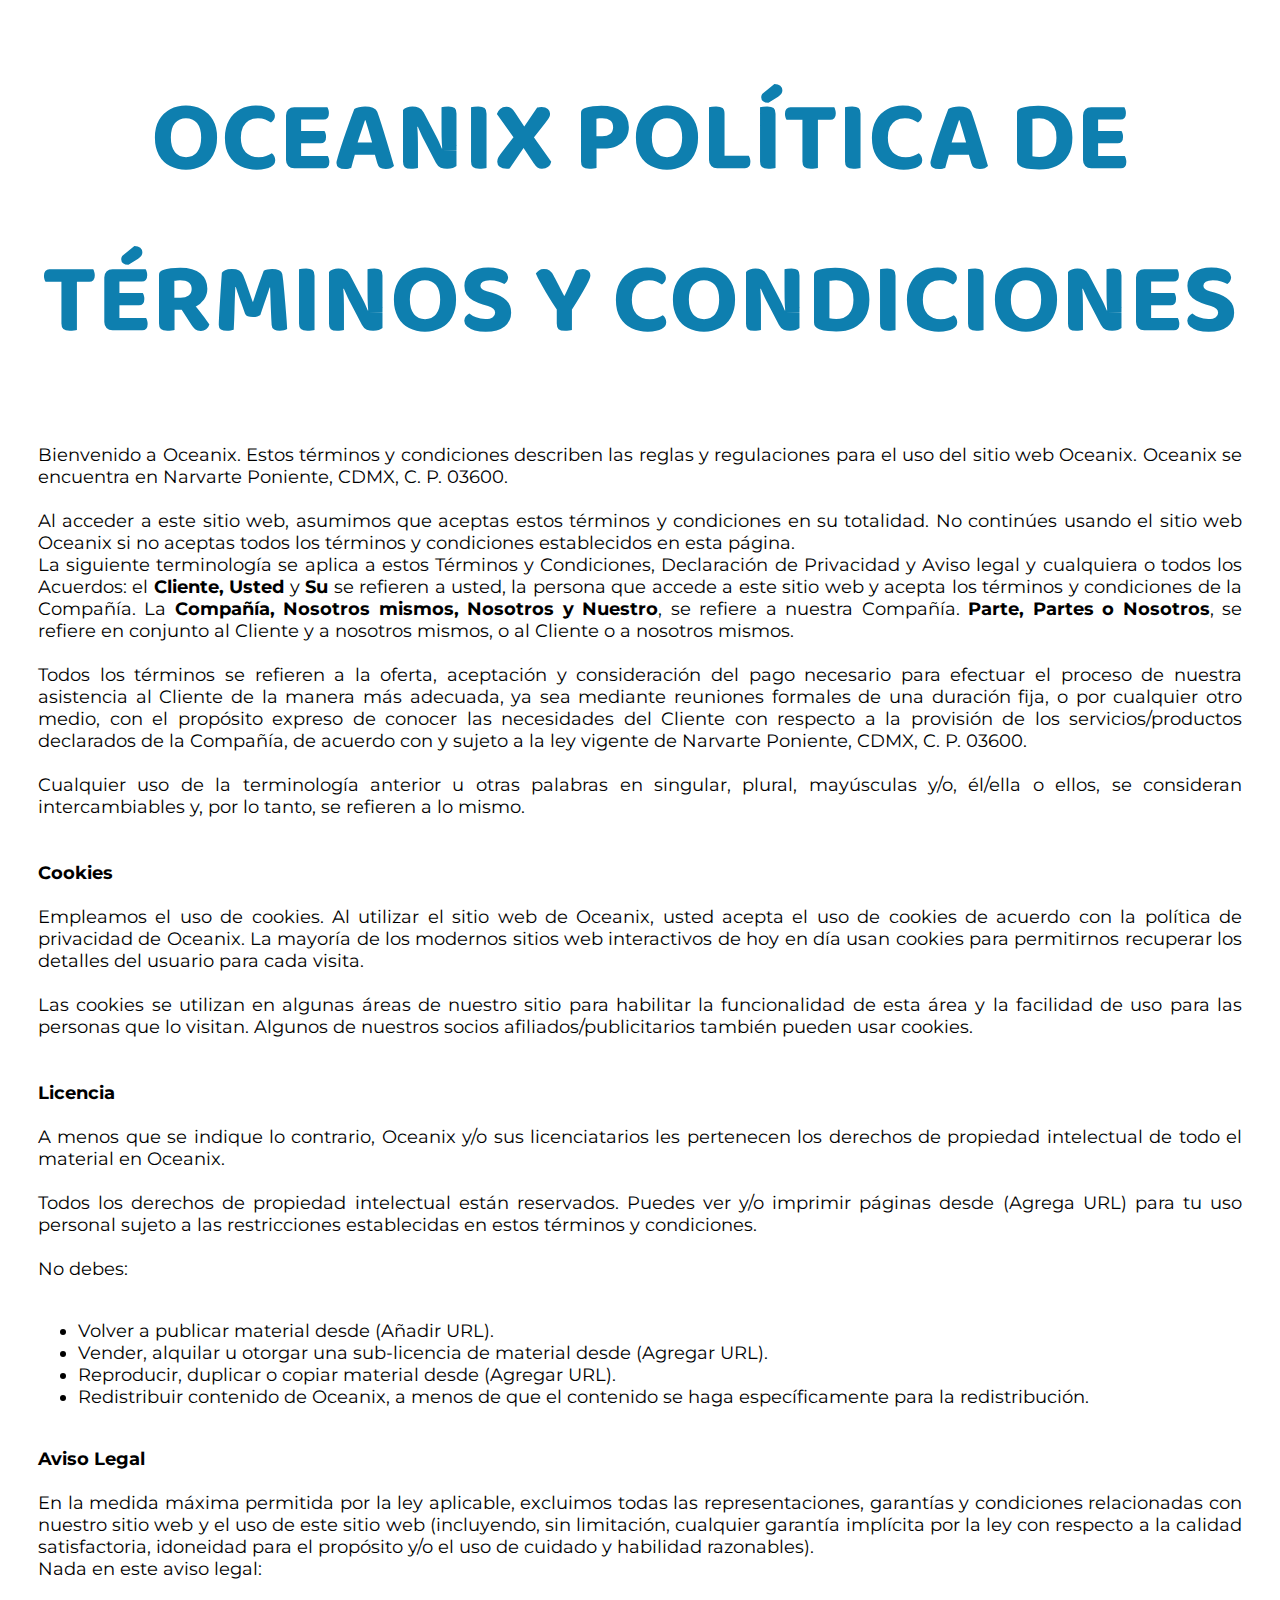
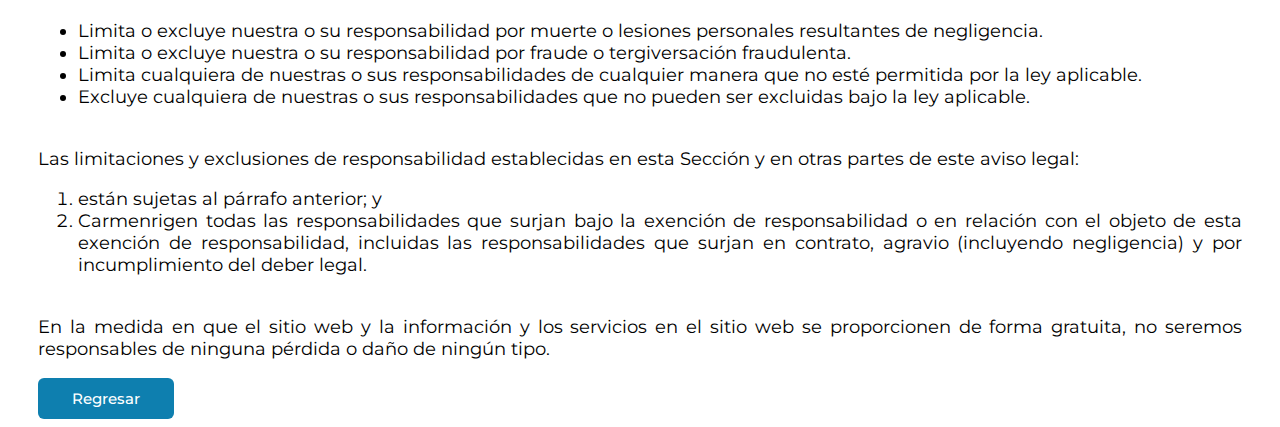
<file: src/terminos_condiciones.html>
<!DOCTYPE html>
<html lang="en">
<head>
    <meta charset="UTF-8">
    <meta http-equiv="X-UA-Compatible" content="IE=edge">
    <meta name="viewport" content="width=device-width, initial-scale=1.0">
    <link rel="stylesheet" href="https://cdn.jsdelivr.net/npm/bootstrap@4.6.1/dist/css/bootstrap.min.css" integrity="sha384-zCbKRCUGaJDkqS1kPbPd7TveP5iyJE0EjAuZQTgFLD2ylzuqKfdKlfG/eSrtxUkn" crossorigin="anonymous">
    <link rel="stylesheet" href="assets/css/styles.css">
    <link rel="stylesheet" href="assets/css/terminos-condiciones-style.css">
    <link rel="shortcut icon" href="assets/img/logos/logosimplepng.png" type="image/x-icon">
    <title>Términos y Condiciones Oceanix</title>
</head>
<body class="hidden">

    <div class="centrado" id="onload">
        <div class="preloader">
          <div></div>
          <div></div>
          <div></div>
          <div></div>
          <div></div>
          <div></div>
          <div></div>
          <div></div>
          <div></div>
        </div>
      </div>
    <div class="texto">
        <h1>Oceanix Política de Términos y Condiciones</h1>
        <p>
            Bienvenido a Oceanix. Estos términos y condiciones describen las reglas y regulaciones para el uso del sitio web Oceanix. Oceanix se encuentra en Narvarte Poniente, CDMX, C. P. 03600.
            <br><br>
            Al acceder a este sitio web, asumimos que aceptas estos términos y condiciones en su totalidad. No continúes usando el sitio web Oceanix si no aceptas todos los términos y condiciones establecidos en esta página.
            <br>
            La siguiente terminología se aplica a estos Términos y Condiciones, Declaración de Privacidad y Aviso legal y cualquiera o todos los Acuerdos: el <span style="font-weight: bold;">Cliente, Usted</span> y <span style="font-weight: bold;">Su</span> se refieren a usted, la persona que accede a este sitio web y acepta los términos y condiciones de la Compañía. La <span style="font-weight: bold;">Compañía, Nosotros mismos, Nosotros y Nuestro</span>, se refiere a nuestra Compañía. <span style="font-weight: bold;">Parte, Partes o Nosotros</span>, se refiere en conjunto al Cliente y a nosotros mismos, o al Cliente o a nosotros mismos.
            <br><br>
            Todos los términos se refieren a la oferta, aceptación y consideración del pago necesario para efectuar el proceso de nuestra asistencia al Cliente de la manera más adecuada, ya sea mediante reuniones formales de una duración fija, o por cualquier otro medio, con el propósito expreso de conocer las necesidades del Cliente con respecto a la provisión de los servicios/productos declarados de la Compañía, de acuerdo con y sujeto a la ley vigente de Narvarte Poniente, CDMX, C. P. 03600.
            <br><br>
            Cualquier uso de la terminología anterior u otras palabras en singular, plural, mayúsculas y/o, él/ella o ellos, se consideran intercambiables y, por lo tanto, se refieren a lo mismo.
            <br><br><br>
            <span style="font-weight: bold;">Cookies</span>
            <br><br>
            Empleamos el uso de cookies. Al utilizar el sitio web de Oceanix, usted acepta el uso de cookies de acuerdo con la política de privacidad de Oceanix. La mayoría de los modernos sitios web interactivos de hoy en día usan cookies para permitirnos recuperar los detalles del usuario para cada visita.
            <br><br>
            Las cookies se utilizan en algunas áreas de nuestro sitio para habilitar la funcionalidad de esta área y la facilidad de uso para las personas que lo visitan. Algunos de nuestros socios afiliados/publicitarios también pueden usar cookies.
            <br><br><br>
            <span style="font-weight: bold;">Licencia</span>
            <br><br>
            A menos que se indique lo contrario, Oceanix y/o sus licenciatarios les pertenecen los derechos de propiedad intelectual de todo el material en Oceanix.
            <br><br>  
            Todos los derechos de propiedad intelectual están reservados. Puedes ver y/o imprimir páginas desde (Agrega URL) para tu uso personal sujeto a las restricciones establecidas en estos términos y condiciones.
            <br><br>
            No debes:
            <br><br>
            <ul>
                <li>Volver a publicar material desde (Añadir URL).</li>
                <li>Vender, alquilar u otorgar una sub-licencia de material desde (Agregar URL).</li>
                <li>Reproducir, duplicar o copiar material desde (Agregar URL).</li>
                <li>Redistribuir contenido de Oceanix, a menos de que el contenido se haga específicamente para la redistribución.</li>
            </ul>
        </p>
        <p>
            <br>
            <span style="font-weight: bold;">Aviso Legal</span>
            <br><br>
            En la medida máxima permitida por la ley aplicable, excluimos todas las representaciones, garantías y condiciones relacionadas con nuestro sitio web y el uso de este sitio web (incluyendo, sin limitación, cualquier garantía implícita por la ley con respecto a la calidad satisfactoria, idoneidad para el propósito y/o el uso de cuidado y habilidad razonables).
            <br>
            Nada en este aviso legal:        
            <br><br>
        </p>
        <ul>
            <li>Limita o excluye nuestra o su responsabilidad por muerte o lesiones personales resultantes de negligencia.</li>
            <li>Limita o excluye nuestra o su responsabilidad por fraude o tergiversación fraudulenta.</li>
            <li>Limita cualquiera de nuestras o sus responsabilidades de cualquier manera que no esté permitida por la ley aplicable.</li>
            <li>Excluye cualquiera de nuestras o sus responsabilidades que no pueden ser excluidas bajo la ley aplicable.</li>
        </ul>
        <p>
            <br>
            Las limitaciones y exclusiones de responsabilidad establecidas en esta Sección y en otras partes de este aviso legal:
            <br>
        </p>
        <ol>
            <li>están sujetas al párrafo anterior; y</li>
            <li>Carmenrigen todas las responsabilidades que surjan bajo la exención de responsabilidad o en relación con el objeto de esta exención de responsabilidad, incluidas las responsabilidades que surjan en contrato, agravio (incluyendo negligencia) y por incumplimiento del deber legal.</li>
        </ol>
        <p>
        <br>
            En la medida en que el sitio web y la información y los servicios en el sitio web se proporcionen de forma gratuita, no seremos responsables de ninguna pérdida o daño de ningún tipo.        
        </p>
        <div class="d-flex justify-content-center mb-5" >
            <a href="registro.html"><button type="button" class="boton-primario"> Regresar</button></a>
        </div>
 
    </div>
    
    <!-- Option 1: Bootstrap Bundle with Popper -->
    <script src="https://cdn.jsdelivr.net/npm/jquery@3.5.1/dist/jquery.slim.min.js" integrity="sha384-DfXdz2htPH0lsSSs5nCTpuj/zy4C+OGpamoFVy38MVBnE+IbbVYUew+OrCXaRkfj" crossorigin="anonymous"></script>
    <script src="https://cdn.jsdelivr.net/npm/bootstrap@4.6.1/dist/js/bootstrap.bundle.min.js" integrity="sha384-fQybjgWLrvvRgtW6bFlB7jaZrFsaBXjsOMm/tB9LTS58ONXgqbR9W8oWht/amnpF" crossorigin="anonymous"></script>
    <script src="https://code.jquery.com/jquery-3.3.1.min.js"></script>
    <script src="assets/js/loader.js"></script>

    <!-- Option 2: Separate Popper and Bootstrap JS -->
    <!--
    <script src="https://cdn.jsdelivr.net/npm/@popperjs/core@2.10.2/dist/umd/popper.min.js" integrity="sha384-7+zCNj/IqJ95wo16oMtfsKbZ9ccEh31eOz1HGyDuCQ6wgnyJNSYdrPa03rtR1zdB" crossorigin="anonymous"></script>
    <script src="https://cdn.jsdelivr.net/npm/bootstrap@5.1.3/dist/js/bootstrap.min.js" integrity="sha384-QJHtvGhmr9XOIpI6YVutG+2QOK9T+ZnN4kzFN1RtK3zEFEIsxhlmWl5/YESvpZ13" crossorigin="anonymous"></script>
    -->
</body>
</html>
</file>
<file: src/assets/css/styles.css>
@import url('https://fonts.googleapis.com/css2?family=Baloo+Bhai+2:wght@400;700&family=Montserrat:ital,wght@0,400;0,500;0,700;1,100&display=swap');
:root {
    /* colores */
    --rosa-obscuro: #6871f3;
    --rosa-kitty: #FA94A2;
    --rosa-2: #EFBBBB;
    --rosa-3: #000000;
    --rosa-4: #000000;
    --blanco-kitty: #FFF8FA;
    --gris-kitty: #000000;
}


/* Familia de fuente predefinida para todas las etiquetas */

* {
    font-family: 'Montserrat', sans-serif;
}


/* reajuste global de medida y cajas */

html {
    box-sizing: border-box;
    font-size: 62.5%;
    /* 1 rem = 10px */
}


/* Fondo del body */

body {
    background-color: white;
}


/* Cursor de patita */




/* borrar y poner en 0 el margen o el padding por defecto de bootstrap */

.pad-0 {
    padding: 0;
}

.marg-0 {
    margin: 0;
}


/* Formatos y Tamaños de Tipografias  */

h1 {
    font-family: 'Baloo Bhai 2';
    /*cursive;*/
    font-weight: bold;
    font-size: 10rem;
    text-transform: uppercase;
}

h2 {
    font-weight: bold;
    font-size: 4.8rem;
}

h3 {
    font-weight: bold;
    font-size: 4.0rem;
}

h4 {
    font-size: 3.2rem;
}

h5 {
    font-size: 2.4rem;
}

.texto-nav {
    /* elemento nav de texto */
    font-weight: 500;
    font-size: 1.8rem;
}

p {
    font-size: 1.8rem;
}

.text-descripcion {
    font-style: italic;
    font-size: 1.4rem;
}


/* iconos */

.icon-16 {
    width: 16px;
    height: 16px;
}

.icon-24 {
    width: 24px;
    height: 24px;
}

.icon-32 {
    width: 32px;
    height: 32px;
}

.icon-48 {
    width: 48px;
    height: 48px;
}


/* botones */
.boton-primario {    
    background-color:  #0e7faf;
    border: none;
    border-radius: 6px;
    color: white;
    padding: 11px 34px;
    text-align: center;
    text-decoration: none;
    font-size: 15px;
    font-weight: 500;
}
.boton-primario:hover {
    background-color: #0e7faf;
    color: white;
    text-decoration: none;
}

.boton-secundario {
    background-color: white;
    border: 2px solid #0e7faf;
    border-radius: 6px;
    color: #0e7faf;
    padding: 9px 32px;
    text-align: center;
    text-decoration: none;
    font-size: 15px;
    font-weight: 500;
}

.boton-secundario:hover {
    background-color:  #0e7faf;
    color: white;
    border: 2px solid white;
}


/*
preloader de la pagina
*/

.hidden {
    overflow: hidden;
}

.centrado {
    height: 100vh;
    background-color: white;
    display: flex;
    justify-content: center;
    align-items: center;
}

.preloader {
    margin: auto;
    margin-top: 250px;
    width: 150px;
    height: 150px;
    border: 10px solid #eee;
    border-top: 10px solid  #0e7faf;
    border-radius: 50%;
    animation-name: girar;
    animation-duration: 2s;
    animation-iteration-count: infinite;
    animation-timing-function: linear;
}

@keyframes girar {
    from {
        transform: rotate(0deg);
    }
    to {
        transform: rotate(360deg);
    }
}

.color-inicio {
    color: #FFF8FA;
}


/*Termina preloader*/
</file>
<file: src/assets/css/terminos-condiciones-style.css>
body {
    background-color: white;

}

h1 {
    color: #0e7faf;
    text-align: center;
    margin: 6rem auto;
}

li {    
    font-size: 1.8rem;
}


.texto{
    text-align: justify;
    padding-left: 30px;
    padding-right: 30px;
}

@media only screen and (max-width: 576px) {
  h1{
      font-size: 45px;
  }
 }
</file>
